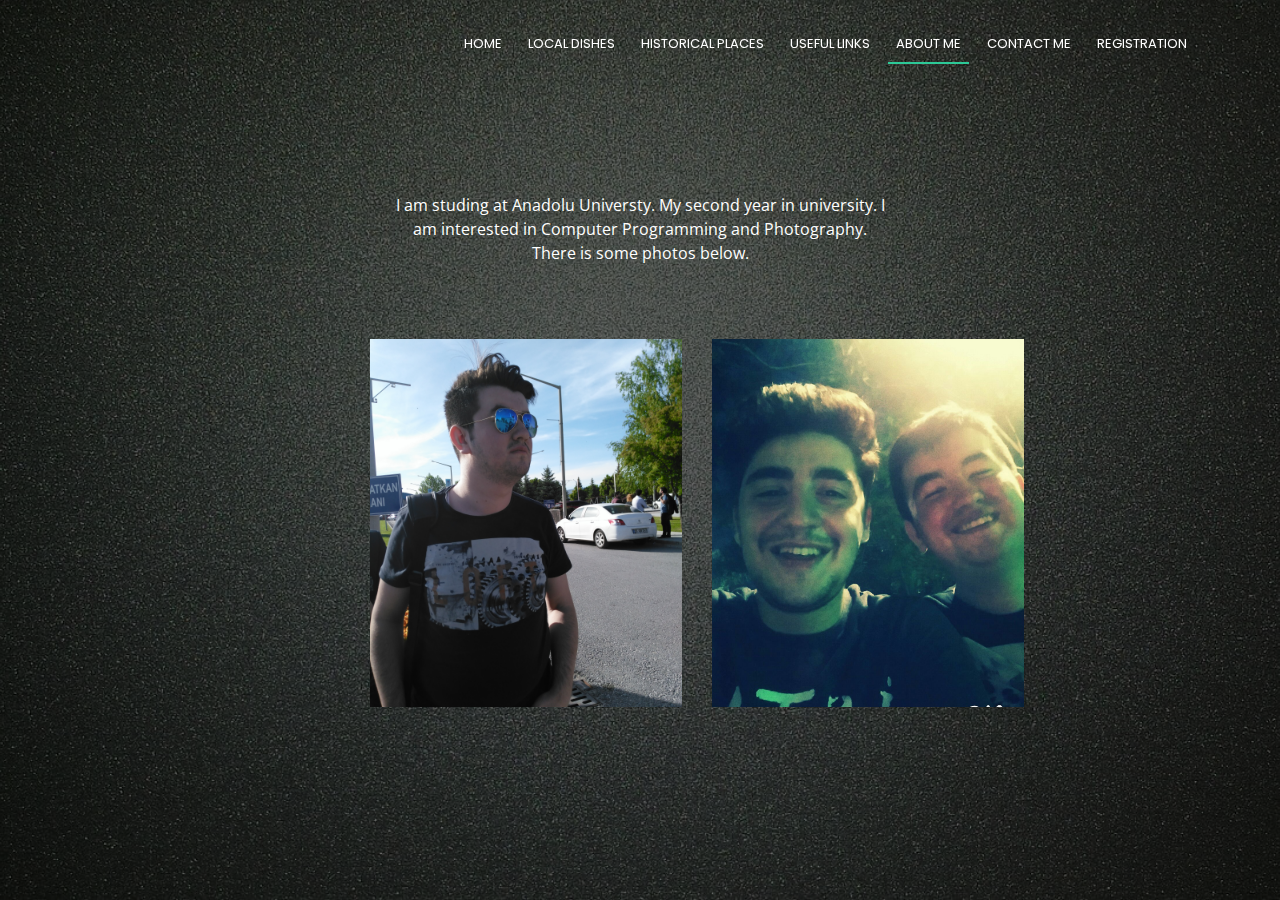
<file: aboutme.htm>
<!DOCTYPE html>
<head>
  <meta charset="utf-8">
  <title>Ankara</title>
  <meta content="width=device-width, initial-scale=1.0" name="viewport">
  <link href="https://fonts.googleapis.com/css?family=Open+Sans:300,300i,400,400i,700,700i|Poppins:300,400,500,700" rel="stylesheet">
  <link href="lib/bootstrap/css/bootstrap.min.css" rel="stylesheet">
  <link href="lib/font-awesome/css/font-awesome.min.css" rel="stylesheet">
  <link href="lib/animate/animate.min.css" rel="stylesheet">
  <link href="css/style.css" rel="stylesheet">
  <link rel="stylesheet" href="css/Navigation-Clean.css">
  <link rel="stylesheet" href="css/Navigation-with-Button.css">
  <link rel="stylesheet" href="css/Projects-Clean.css">
 </head>

<body>
  <header id="header">
    <div class="container">

      <nav id="nav-menu-container">
        <ul class="nav-menu">
          <li><a href="home.htm">Home</a></li>
          <li><a href="localdishes.htm">Local Dishes</a></li>
          <li><a href="historicalplaces.htm">Historical Places</a></li>
          <li><a href="usefullinks.htm">Useful Links</a></li>
          <li class="menu-active"><a href="aboutme.htm">About Me</a></li>
          <li><a href="contactme.htm">Contact Me</a></li>
          <li><a href="Registration.htm">Registration</a></li>
        </ul>
      </nav>
    </div>
  </header>

  <section id="home2">
    <div class="projects2-clean">
        <div class="home2-container">
            <div class="intro"></div>
        </div>
    </div>
    <div class="team-grid">
        <div class="home2-container">
            <div class="intro">
                <h2 class="text-center"></h2>
                <p class="text-center" style="color:rgb(255,255,255);">I am studing at Anadolu Universty. My second year in university. I am interested in Computer Programming and Photography. There is some photos below.<br><br></p>
            </div>
            <div class="row people">
                <div class="col-md-4 col-lg-1 offset-lg-1 item">
                    <div class="box" style="background-image:url(&quot;img/img1.jpg&quot;);width:312px;height:368px;"></div>
                </div>
                <div class="col-md-4 col-lg-3 offset-lg-5 item">
                    <div class="box" style="background-image:url(&quot;img/img2.jpg&quot;);width:312px;height:368px;"></div>
                </div>
            </div>
        </div>
    </div>

  </section>
</file>
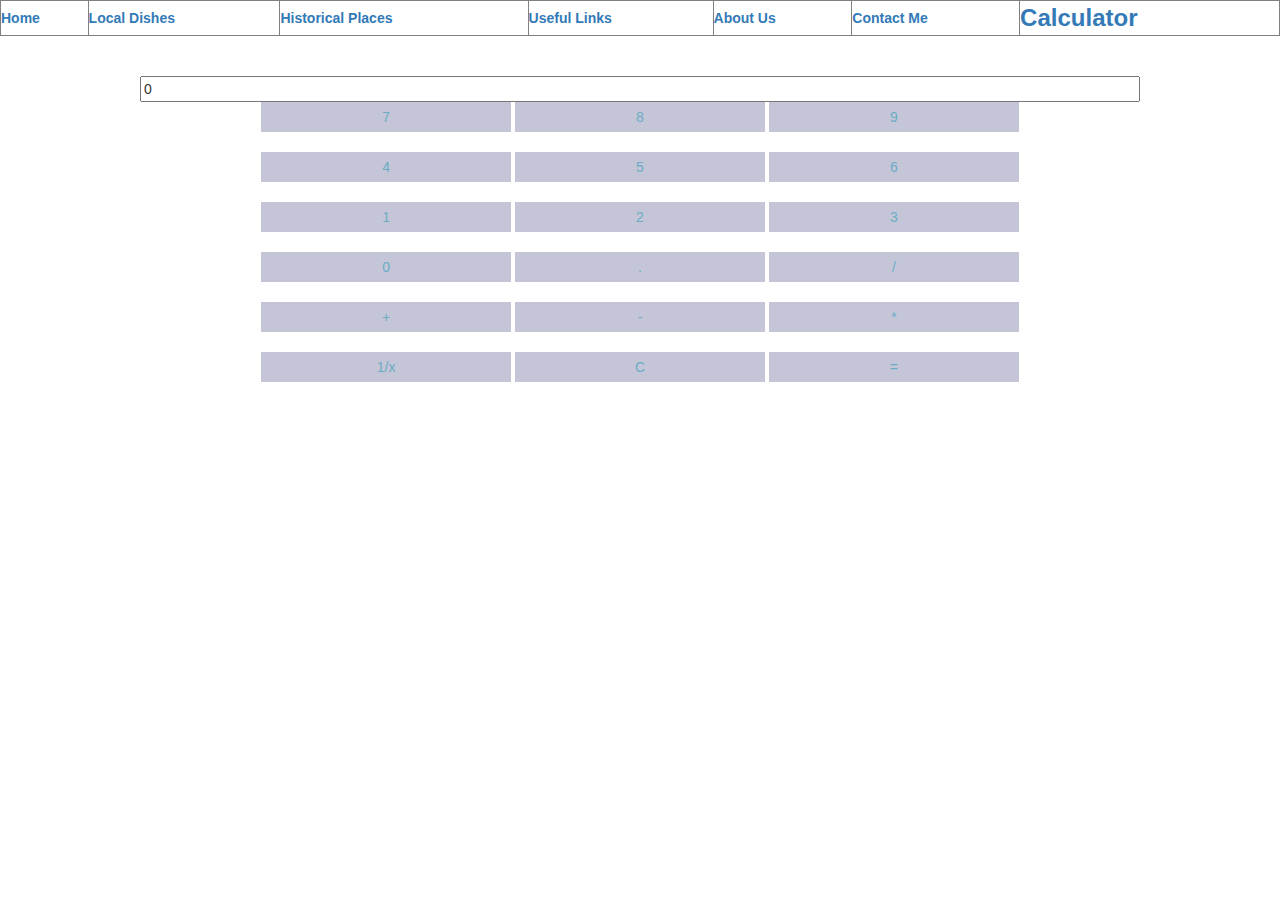
<file: calculator.htm>
<!DOCTYPE html>
<html>
<head>
    <meta http-equiv="Content-Type" content="text/html; charset=utf-8" />
    <title>Calculator</title>

    	<link rel="stylesheet" href="https://maxcdn.bootstrapcdn.com/bootstrap/3.3.7/css/bootstrap.min.css" />
        <script src="https://ajax.googleapis.com/ajax/libs/jquery/3.3.1/jquery.min.js"></script>
        <script src="https://maxcdn.bootstrapcdn.com/bootstrap/3.3.7/js/bootstrap.min.js"></script>
        <link rel="stylesheet" href="mystyle.css">

</head>
<body>

<table align="center" border="1" width=100%>
<tr>
        <th>
            <a href="home.htm">Home 
            </a>
        </th>
        <th>
            <a href="localdishes.htm">Local Dishes</font>
            </a>
        </th>
        <th>
            <a href="historicalplaces.htm">Historical Places
            </a>
        </th>
        <th>
            <a href=" usefullinks.htm">Useful Links
            </a>
        </th>
        <th>
            <a href="aboutme.htm ">About Us
            </a>
        </th>
        <th>
            <a href="contactme.htm">Contact Me
            </a>
        </th>
        <th>
            <a href="calculator.html"><font size="5">Calculator
            </a>
        </th>
</tr>
</table>  

<br>

<br>

<center>
            <div class="calculator col-lg-12">
                <input type="text" value="0" id="text" class="kutucuk" readonly>
                
                <div>
                    <input type="button" value="7" class="button" onclick="printNum(7)">
                    <input type="button" value="8" class="button" onclick="printNum(8)">
                    <input type="button" value="9" class="button" onclick="printNum(9)">
                </div>
                
                <br>
                
                <div>
                    <input type="button" value="4" class="button" onclick="printNum(4)">
                    <input type="button" value="5" class="button" onclick="printNum(5)">
                    <input type="button" value="6" class="button" onclick="printNum(6)">
                </div>
                
                <br>
                
                <div>
                    <input type="button" value="1" class="button" onclick="printNum(1)">
                    <input type="button" value="2" class="button" onclick="printNum(2)">
                    <input type="button" value="3" class="button" onclick="printNum(3)">
                </div>
                
                <br>
                
                <div>
                    <input type="button" value="0" class="button" onclick="printNum(0)">
                    <input type="button" value="." class="button" onclick="appendDot()">
                    <input type="button" value="/" class="button" onclick="divide()">
                </div>
                
                <br>
                
                <div>
                    <input type="button" value="+" class="button" onclick="add()">
                    <input type="button" value="-" class="button" onclick="subtract()">
                    <input type="button" value="*" class="button" onclick="multiply()">
                </div>
                
                <br>
                
                <div>
                    <input type="button" value="1/x" class="button" onclick="oneover()">
                    <input type="button" value="C"   class="button" onclick="reset()">
                    <input type="button" value="="   class="button" onclick="equals()">
                </div>
            </div>
        </center>
        
        <script>
            var inputField = document.getElementById('text');
            
            function printNum(number) {
                inputField.value = inputField.value == "0" ? String(number) : inputField.value + String(number);
            }
            
            function appendDot() {
                if(inputField.value.substring(inputField.value.length - 2, inputField.value.length - 1) == "+" ||
                   inputField.value.substring(inputField.value.length - 2, inputField.value.length - 1) == "-" ||
                   inputField.value.substring(inputField.value.length - 2, inputField.value.length - 1) == "*" ||
                   inputField.value.substring(inputField.value.length - 2, inputField.value.length - 1) == "/") return;
                
                if(inputField.value.substring(inputField.value.length - 1, inputField.value) == ".") return;
                
                if((!inputField.value.includes("+") && !inputField.value.includes("*") &&
                    !inputField.value.includes("/") && !inputField.value.includes("-")) &&
                     inputField.value.includes(".") && inputField.value.split(".").length - 1 >= 2) return;
                
                inputField.value += ".";
            }
            
            function reset() {
                inputField.value = "0";
            }
            
            function add() {
                if(inputField.value.includes("+") || inputField.value.includes("-") || inputField.value.includes("*") || inputField.value.includes("/")) {
                    return;
                }
                
                inputField.value += " + ";
            }
            
            function subtract() {
                if(inputField.value.includes("+") || inputField.value.includes("-") || inputField.value.includes("*") || inputField.value.includes("/")) {
                    return;
                }
                
                inputField.value += " - ";
            }
            
            function multiply() {
                if(inputField.value.includes("+") || inputField.value.includes("-") || inputField.value.includes("*") || inputField.value.includes("/")) {
                    return;
                }
                
                inputField.value += " * ";
            }
            
            function divide() {
                if(inputField.value.includes("+") || inputField.value.includes("-") || inputField.value.includes("*") || inputField.value.includes("/")) {
                    return;
                }
                
                inputField.value += " / ";
            }
            
            function oneover() {
                if(inputField.value.includes("+") || inputField.value.includes("-") || inputField.value.includes("*") || inputField.value.includes("/")) {
                    return;
                }
                
                inputField.value = parseFloat(1 / inputField.value);
            }
            
            function equals() {
                if(inputField.value.includes("+")) {
                    inputField.value = String(parseFloat(inputField.value.split('+')[0].substr(0, inputField.value.split('+')[0].length)) + parseFloat(inputField.value.split('+')[1].substr(0, inputField.value.split('+')[1].length)));
                } else if(inputField.value.includes("-")) {
                    inputField.value = String(parseFloat(inputField.value.split('-')[0].substr(0, inputField.value.split('-')[0].length)) - parseFloat(inputField.value.split('-')[1].substr(0, inputField.value.split('-')[1].length)));
                } else if(inputField.value.includes("*")) {
                    inputField.value = String(parseFloat(inputField.value.split('*')[0].substr(0, inputField.value.split('*')[0].length)) * parseFloat(inputField.value.split('*')[1].substr(0, inputField.value.split('*')[1].length)));
                } else if(inputField.value.includes("/")) {
                    inputField.value = String(parseFloat(inputField.value.split('/')[0].substr(0, inputField.value.split('/')[0].length)) / parseFloat(inputField.value.split('/')[1].substr(0, inputField.value.split('/')[1].length)));
                }
            }
        </script>
        
    </body>
    
</html>
</file>
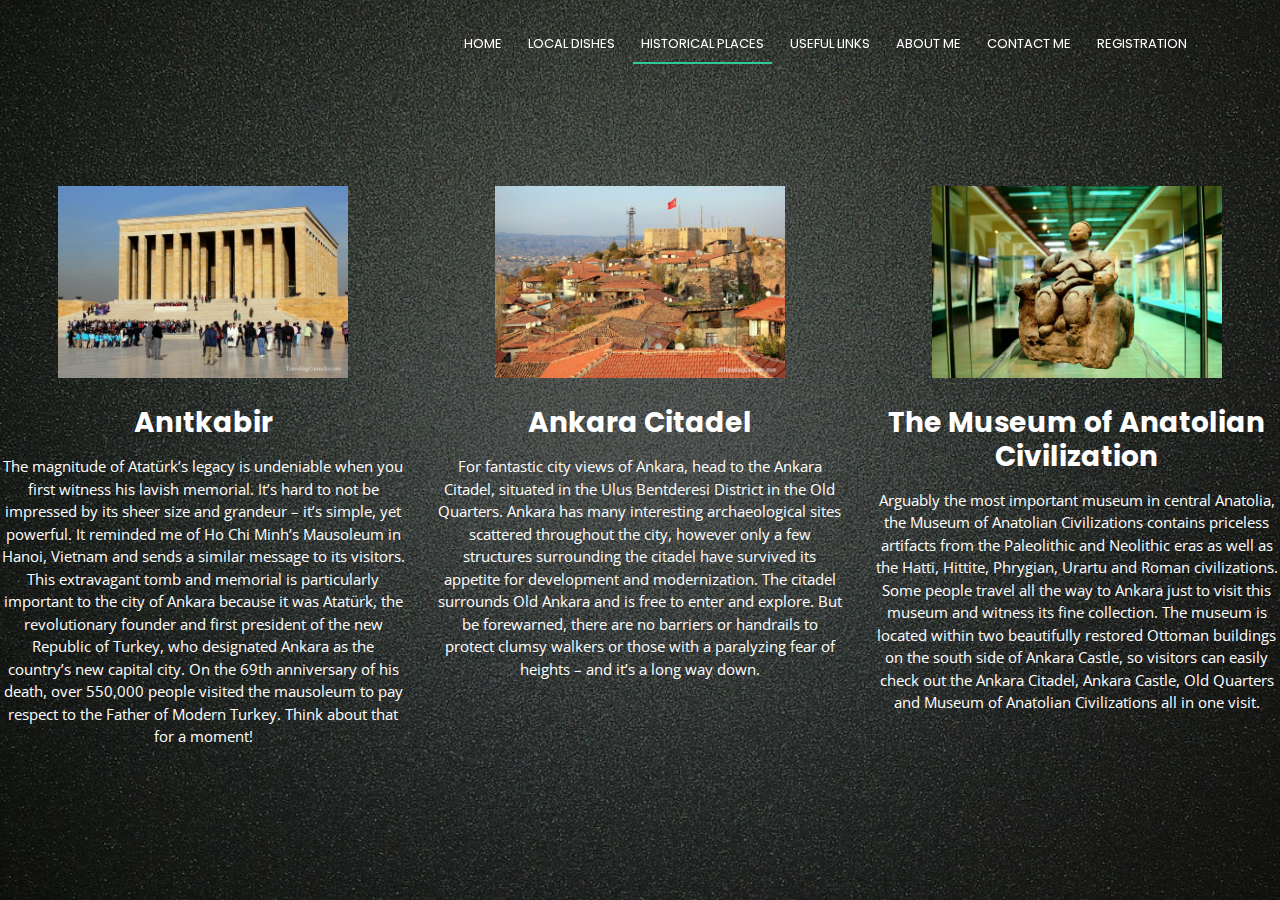
<file: historicalplaces.htm>
<!DOCTYPE html>
<head>
  <meta charset="utf-8">
  <title>Ankara</title>
  <meta content="width=device-width, initial-scale=1.0" name="viewport">
  <link href="https://fonts.googleapis.com/css?family=Open+Sans:300,300i,400,400i,700,700i|Poppins:300,400,500,700" rel="stylesheet">
  <link href="lib/bootstrap/css/bootstrap.min.css" rel="stylesheet">
  <link href="lib/font-awesome/css/font-awesome.min.css" rel="stylesheet">
  <link href="lib/animate/animate.min.css" rel="stylesheet">
  <link href="css/style.css" rel="stylesheet">
  <link rel="stylesheet" href="css/Navigation-Clean.css">
  <link rel="stylesheet" href="css/Navigation-with-Button.css">
  <link rel="stylesheet" href="css/Projects-Clean.css">
 </head>

<body>
  <header id="header">
    <div class="container">

      <nav id="nav-menu-container">
        <ul class="nav-menu">
          <li><a href="home.htm">Home</a></li>
          <li><a href="localdishes.htm">Local Dishes</a></li>
          <li class="menu-active"><a href="historicalplaces.htm">Historical Places</a></li>
          <li><a href="usefullinks.htm">Useful Links</a></li>
          <li><a href="aboutme.htm">About Me</a></li>
          <li><a href="contactme.htm">Contact Me</a></li>
          <li><a href="Registration.htm">Registration</a></li>
        </ul>
      </nav>
    </div>
  </header>

  <section id="home2">
    <div class="projects-clean">
        <div class="home2-container">
          <br>

            <div class="row projects">
                <div class="col-sm-6 col-lg-4 item"><img class="img-fluid" src="img/anitkabir2.jpg" style="width:290px;height:192px;">
                    <h3 class="name" style="color:#ffffff;">Anıtkabir</h3>
                    <p class="description" style="color:rgb(255,255,255);">The magnitude of Atatürk’s legacy is undeniable when you first witness his lavish memorial. It’s hard to not be impressed by its sheer size and grandeur – it’s simple, yet powerful. It reminded me of Ho Chi Minh’s Mausoleum in Hanoi, Vietnam and sends a similar message to its visitors. This extravagant tomb and memorial is particularly important to the city of Ankara because it was Atatürk, the revolutionary founder and first president of the new Republic of Turkey, who designated Ankara as the country’s new capital city. On the 69th anniversary of his death, over 550,000 people visited the mausoleum to pay respect to the Father of Modern Turkey. Think about that for a moment!</p>
                </div>
                <div class="col-sm-6 col-lg-4 item"><img class="img-fluid" src="img/ankarakalesi.jpg" style="width:290px;height:192px;">
                    <h3 class="name" style="color:rgb(255,255,255);">Ankara Citadel</h3>
                    <p class="description" style="color:rgb(255,255,255);">For fantastic city views of Ankara, head to the Ankara Citadel, situated in the Ulus Bentderesi District in the Old Quarters. Ankara has many interesting archaeological sites scattered throughout the city, however only a few structures surrounding the citadel have survived its appetite for development and modernization. The citadel surrounds Old Ankara and is free to enter and explore. But be forewarned, there are no barriers or handrails to protect clumsy walkers or those with a paralyzing fear of heights – and it’s a long way down.</p>
                </div>
                <div class="col-sm-6 col-lg-4 item"><img class="img-fluid" src="img/anatolianmuseum.jpg" style="width:290px;height:192px;">
                    <h3 class="name" style="color:rgb(255,255,255);">The Museum of Anatolian Civilization</h3>
                    <p class="description" style="color:rgb(255,255,255);">Arguably the most important museum in central Anatolia, the Museum of Anatolian Civilizations contains priceless artifacts from the Paleolithic and Neolithic eras as well as the Hatti, Hittite, Phrygian, Urartu and Roman civilizations. Some people travel all the way to Ankara just to visit this museum and witness its fine collection. The museum is located within two beautifully restored Ottoman buildings on the south side of Ankara Castle, so visitors can easily check out the Ankara Citadel, Ankara Castle, Old Quarters and Museum of Anatolian Civilizations all in one visit.</p>
                </div>
            </div>
        </div>
    </div>
  </section>
</file>
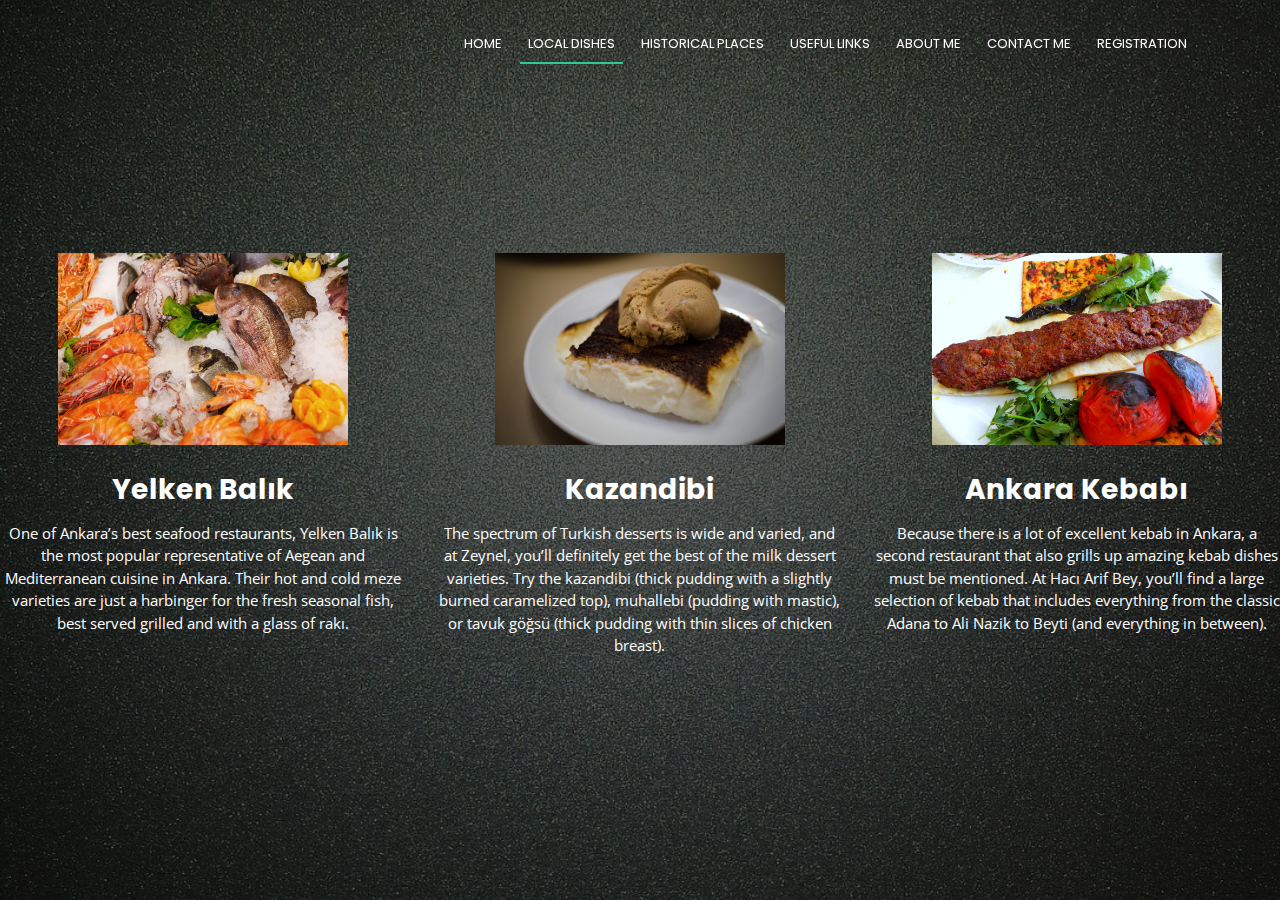
<file: localdishes.htm>
<!DOCTYPE html>
<head>
  <meta charset="utf-8">
  <title>Ankara</title>
  <meta content="width=device-width, initial-scale=1.0" name="viewport">
  <link href="https://fonts.googleapis.com/css?family=Open+Sans:300,300i,400,400i,700,700i|Poppins:300,400,500,700" rel="stylesheet">
  <link href="lib/bootstrap/css/bootstrap.min.css" rel="stylesheet">
  <link href="lib/font-awesome/css/font-awesome.min.css" rel="stylesheet">
  <link href="lib/animate/animate.min.css" rel="stylesheet">
  <link href="css/style.css" rel="stylesheet">
  <link rel="stylesheet" href="css/Navigation-Clean.css">
  <link rel="stylesheet" href="css/Navigation-with-Button.css">
  <link rel="stylesheet" href="css/Projects-Clean.css">
 </head>

<body>
  <header id="header">
    <div class="container">

      <nav id="nav-menu-container">
        <ul class="nav-menu">
          <li><a href="home.htm">Home</a></li>
          <li class="menu-active"><a href="localdishes.htm">Local Dishes</a></li>
          <li><a href="historicalplaces.htm">Historical Places</a></li>
          <li><a href="usefullinks.htm">Useful Links</a></li>
          <li><a href="aboutme.htm">About Me</a></li>
          <li><a href="contactme.htm">Contact Me</a></li>
          <li><a href="registration.htm">Registration</a></li>
        </ul>
      </nav>
    </div>
  </header>

<section id="home2">
      <div class="projects-clean">
        <div class="home2-container">
            <div class="row projects">
                <div class="col-sm-6 col-lg-4 item"><img class="img-fluid" src="img/balik.jpg" style="width:290px;height:192px;">
                    <h3 class="name" style="color:#ffffff;">Yelken Balık</h3>
                    <p class="description" style="color:rgb(255,255,255);">One of Ankara’s best seafood restaurants, Yelken Balık is the most popular representative of Aegean and Mediterranean cuisine in Ankara. Their hot and cold meze varieties are just a harbinger for the fresh seasonal fish, best served grilled and with a glass of rakı.</p>
                </div>
                <div class="col-sm-6 col-lg-4 item"><img class="img-fluid" src="img/kazandibi.jpg" style="width:290px;height:192px;">
                    <h3 class="name" style="color:rgb(255,255,255);">Kazandibi</h3>
                    <p class="description" style="color:rgb(255,255,255);">The spectrum of Turkish desserts is wide and varied, and at Zeynel, you’ll definitely get the best of the milk dessert varieties. Try the kazandibi (thick pudding with a slightly burned caramelized top), muhallebi (pudding with mastic), or tavuk göğsü (thick pudding with thin slices of chicken breast).</p>
                </div>
                <div class="col-sm-6 col-lg-4 item"><img class="img-fluid" src="img/kebab.jpg" style="width:290px;height:192px;">
                    <h3 class="name" style="color:rgb(255,255,255);">Ankara Kebabı</h3>
                    <p class="description" style="color:rgb(255,255,255);">Because there is a lot of excellent kebab in Ankara, a second restaurant that also grills up amazing kebab dishes must be mentioned. At Hacı Arif Bey, you’ll find a large selection of kebab that includes everything from the classic Adana to Ali Nazik to Beyti (and everything in between).</p>
                </div>
            </div>
        </div>
    </div>
 </section>

  <a href="#" class="back-to-top"><i class="fa fa-chevron-up"></i></a>
  <script src="lib/jquery/jquery.min.js"></script>
  <script src="lib/jquery/jquery-migrate.min.js"></script>
  <script src="lib/bootstrap/js/bootstrap.bundle.min.js"></script>
  <script src="lib/easing/easing.min.js"></script>
  <script src="lib/wow/wow.min.js"></script>
  <script src="lib/waypoints/waypoints.min.js"></script>
  <script src="lib/counterup/counterup.min.js"></script>
  <script src="lib/superfish/hoverIntent.js"></script>
  <script src="lib/superfish/superfish.min.js"></script>
  <script src="contactform/contactform.js"></script>
  <script src="js/main.js"></script>

</body>
</html>
</file>
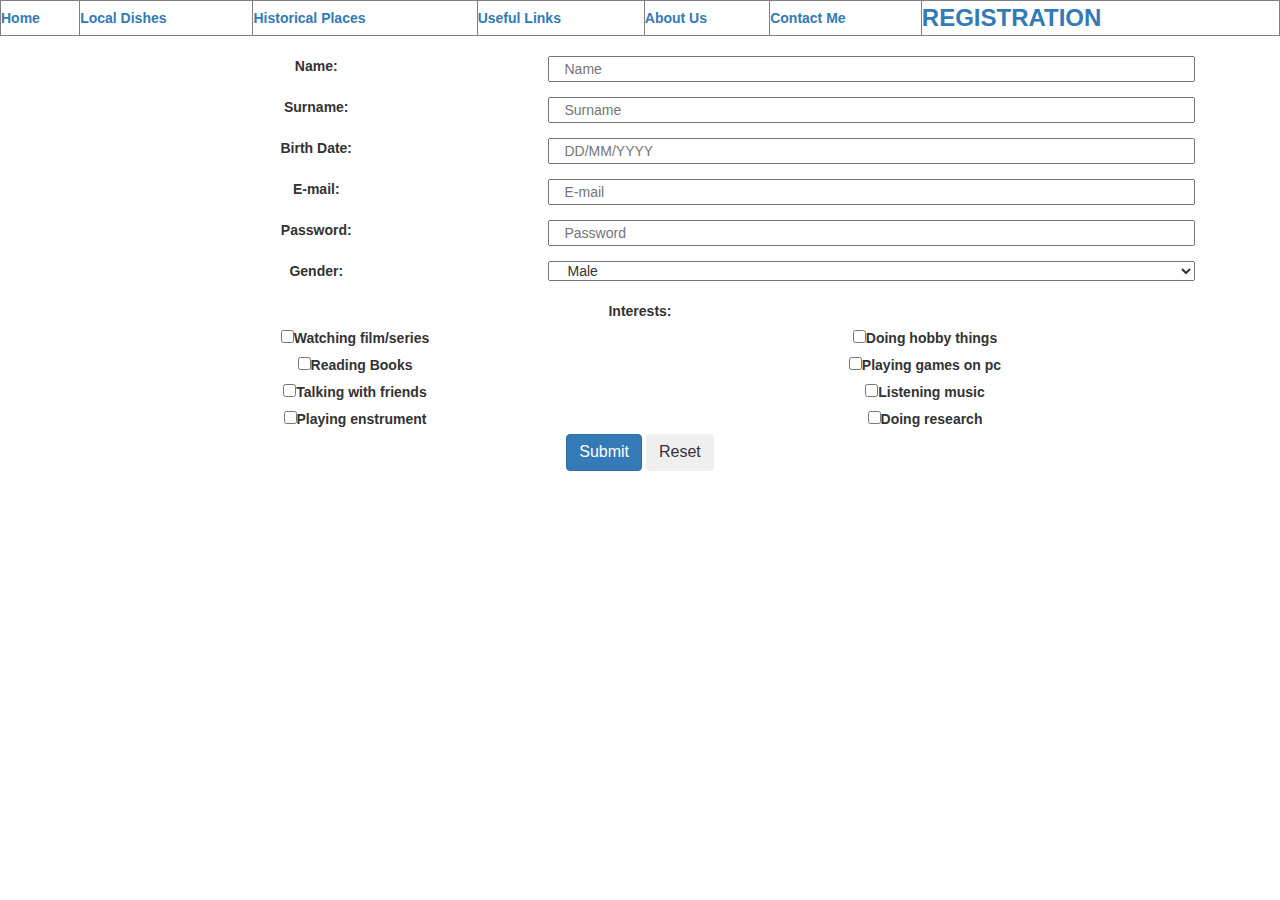
<file: registration.htm>
<!DOCTYPE html>
<html>
<head>
    <meta http-equiv="Content-Type" content="text/html; charset=utf-8" />
    <title>Touristic Information About Ankara</title>

    	<link rel="stylesheet" href="https://maxcdn.bootstrapcdn.com/bootstrap/3.3.7/css/bootstrap.min.css" />
        <script src="https://ajax.googleapis.com/ajax/libs/jquery/3.3.1/jquery.min.js"></script>
        <script src="https://maxcdn.bootstrapcdn.com/bootstrap/3.3.7/js/bootstrap.min.js"></script>
        

</head>
<body>

<table align="center" border="1" width=100%>
<tr>
        <th>
            <a href="home.htm">Home 
            </a>
        </th>
        <th>
            <a href="localdishes.htm">Local Dishes</font>
            </a>
        </th>
        <th>
            <a href="historicalplaces.htm">Historical Places
            </a>
        </th>
        <th>
            <a href=" usefullinks.htm">Useful Links
            </a>
        </th>
        <th>
            <a href="aboutme.htm ">About Us
            </a>
        </th>
        <th>
            <a href="contactme.htm">Contact Me
            </a>
        </th>
        <th>
            <a href="registration.html"><font size="5">REGISTRATION
            </a>
        </th>
</tr>
</table>    

<br>

 <div>
            <center>
                <form name="registration" action="calculator.html" class="form-vertical container" onsubmit="return validateForm()">
                    <div class="form-group col-md-12">
                        <label for="firstname" class="container col-md-5">Name:</label>
                        <input id="fname" type="text" name="firstname" class="container col-md-7" placeholder="Name">
                    </div>
                    <div class="form-group col-md-12">
                        <label for="surname" class="container col-md-5">Surname:</label>
                        <input id="sname" type="text" name="lastname" class="container col-md-7" placeholder="Surname">
                    </div>
                    <div class="form-group col-md-12">
                        <label for="birthdate" class="container col-md-5">Birth Date:</label>
                        <input type="text" name="birthdate" id="birthDate" class="container col-md-7" placeholder="DD/MM/YYYY">
                    </div>
                    <div class="form-group col-md-12">
                        <label for="email" class="container col-md-5">E-mail:</label>
                        <input type="text" name="email" id="email" class="container col-md-7" placeholder="E-mail">
                    </div>
                    <div class="form-group col-md-12">
                        <label for="pwd" class="container col-md-5">Password:</label>
                        <input type="password" name="password" id="password" class="container col-md-7" placeholder="Password">
                    </div>
                    <div class="form-group col-md-12">
                        <label for="gender" class="container col-md-5">Gender:</label>
                            <select class="col-md-7">
                                <option value="m">Male</option>
                                <option value="f">Female</option>
                                <option value="o">Other</option>
                            </select>
                    </div>
                    <div class="form-group">
                        <label for="interests" class="col-lg-12">Interests:</label>
                        <label class="col-lg-6"><input type="checkbox">Watching film/series</label>
                        <label class="col-lg-6"><input type="checkbox">Doing hobby things</label>
                        <label class="col-lg-6"><input type="checkbox">Reading Books</label>
                        <label class="col-lg-6"><input type="checkbox">Playing games on pc</label>
                        <label class="col-lg-6"><input type="checkbox">Talking with friends</label>
                        <label class="col-lg-6"><input type="checkbox">Listening music</label>
                        <label class="col-lg-6"><input type="checkbox">Playing enstrument</label>
                        <label class="col-lg-6"><input type="checkbox">Doing research</label>
                    </div>
                   	
                        <input type="submit" style="font-size:16px" value="Submit" class="btn btn-primary">
                        <input type="reset" style="font-size:16px" value="Reset" class="btn btn-secondary">
                    </div>
                </form>
            </center>
        </div>
		
		<script>
            function validateForm() {
                var textRegex = /^[A-Za-z]+$/;
                
                var name      = document.getElementById('fname').value;
                var surname   = document.getElementById('sname').value;
                var birthDate = document.getElementById('birthDate').value;
                var email     = document.getElementById('email').value;
                var password  = document.getElementById('password').value;
				
                if(name.trim() == "")
                    alert("Please do not leave name field empty.");
                else if(surname.trim() == "")
                    alert("Please do not leave surname field empty.");
                else if(birthDate.trim() == "")
                    alert("Please do not leave birth date field empty.");
                else if(email.trim() == "")
                    alert("Please do not leave email field empty.");
                else if(password.trim() == "")
                    alert("Please do not leave password field empty.");
                else if(!name.match(textRegex))
                    alert("Please enter only letters to the name field.");
                else if(!surname.match(textRegex))
                    alert("Please enter only letters to the surname field.");
                else if(!validPassword(password))
                    alert("Password is invalid. Your password has to contain 6 to 15 characters including at least one uppercase letter, numeric digit and special character.");
                else if(!validEmail(email))
                    alert("Please enter a valid email address.");
                else if(!validDate(birthDate))
                    alert("Invalid date.");
                else return true;
				
                return false;
            }
            
            function validEmail(email) {
                 if (!(/^\w+([\.-]?\w+)*@\w+([\.-]?\w+)*(\.\w{2,3})+$/.test(email)))
                     return false;
                return true;
            }
            
            function validPassword(password) {
                if (/^(?=.*[a-z])(?=.*[A-Z])(?=.*\d)(?=.*[$@$!%*?&.])[A-Za-z\d$@$!%*?&.]/.test(password))
                    return true;
                return false;
            }
			
			function leapYear(year) {
			  return ((year % 4 == 0) && (year % 100 != 0)) || (year % 400 == 0);
			}
			
			function validDate(date) {
				// DD/MM/YYYY
				var year = date.substring(6, 10);
				var month = date.substring(3, 5);
				var intMonth = parseInt(month);
				var day = date.substring(0, 2);
				
				var dateRegex = /^\d{2}([./-])\d{2}\1\d{4}$/;
				
				if((year < 1900 && year > 2018) || day > 31)
					return false;
				else if(!date.match(dateRegex))
					return false;
				else if(intMonth < 1 || intMonth > 12)
					return false;
				else if(!leapYear(parseInt(year)) && parseInt(month) == 2 && parseInt(day) > 28)
					return false;
				else if(!(intMonth == 1 || intMonth == 3 || intMonth == 5 || intMonth == 7 || intMonth == 8 || intMonth == 10 || intMonth == 12) &&
					     day > 30)
					return false;
				
				return true;
			}
        </script>
		
    </body>
    
</html>
</file>
<file: css/Navigation-Clean.css>
.navigation-clean {
  background:#fff;
  padding-top:.75rem;
  padding-bottom:.75rem;
  color:#333;
  border-radius:0;
  box-shadow:none;
  border:none;
  margin-bottom:0;
}

@media (min-width:768px) {
  .navigation-clean {
    padding-top:1rem;
    padding-bottom:1rem;
  }
}

.navigation-clean .navbar-brand {
  font-weight:bold;
  color:inherit;
}

.navigation-clean .navbar-brand:hover {
  color:#222;
}

.navigation-clean .navbar-toggler {
  border-color:#ddd;
}

.navigation-clean .navbar-toggler:hover, .navigation-clean .navbar-toggler:focus {
  background:none;
}

.navigation-clean .navbar-toggler {
  color:#888;
}

.navigation-clean .navbar-collapse, .navigation-clean .form-inline {
  border-top-color:#ddd;
}

.navigation-clean.navbar-light .navbar-nav .nav-link.active, .navigation-clean.navbar-light .navbar-nav .nav-link.active:focus, .navigation-clean.navbar-light .navbar-nav .nav-link.active:hover {
  color:#8f8f8f;
  box-shadow:none;
  background:none;
  pointer-events:none;
}

.navigation-clean.navbar .navbar-nav .nav-link {
  padding-left:18px;
  padding-right:18px;
}

.navigation-clean.navbar-light .navbar-nav .nav-link {
  color:#465765;
}

.navigation-clean.navbar-light .navbar-nav .nav-link:focus, .navigation-clean.navbar-light .navbar-nav .nav-link:hover {
  color:#37434d !important;
  background-color:transparent;
}

.navigation-clean .navbar-nav > li > .dropdown-menu {
  margin-top:-5px;
  box-shadow:none;
  background-color:#fff;
  border-radius:2px;
}

.navigation-clean .dropdown-menu .dropdown-item:focus, .navigation-clean .dropdown-menu .dropdown-item {
  line-height:2;
  color:#37434d;
}

.navigation-clean .dropdown-menu .dropdown-item:focus, .navigation-clean .dropdown-menu .dropdown-item:hover {
  background:#eee;
  color:inherit;
}
</file>
<file: css/Navigation-with-Button.css>
.navigation-clean-button {
  background:#fff;
  padding-top:.75rem;
  padding-bottom:.75rem;
  color:#333;
  border-radius:0;
  box-shadow:none;
  border:none;
  margin-bottom:0;
}

@media (min-width:768px) {
  .navigation-clean-button {
    padding-top:1rem;
    padding-bottom:1rem;
  }
}

.navigation-clean-button .navbar-brand {
  font-weight:bold;
  color:inherit;
}

.navigation-clean-button .navbar-brand:hover {
  color:#222;
}

.navigation-clean-button .navbar-toggler {
  border-color:#ddd;
}

.navigation-clean-button .navbar-toggler:hover, .navigation-clean-button .navbar-toggler:focus {
  background:none;
}

.navigation-clean-button .navbar-toggler {
  color:#888;
}

.navigation-clean-button .navbar-collapse, .navigation-clean-button .form-inline {
  border-top-color:#ddd;
}

.navigation-clean-button .navbar-nav a.active, .navigation-clean-button .navbar-nav > .show > a {
  background:none;
  box-shadow:none;
}

.navigation-clean-button.navbar-light .navbar-nav a.active, .navigation-clean-button.navbar-light .navbar-nav a.active:focus, .navigation-clean-button.navbar-light .navbar-nav a.active:hover {
  color:#8f8f8f;
  box-shadow:none;
  background:none;
  pointer-events:none;
}

.navigation-clean-button.navbar .navbar-nav .nav-link {
  padding-left:18px;
  padding-right:18px;
}

.navigation-clean-button.navbar-light .navbar-nav .nav-link {
  color:#465765;
}

.navigation-clean-button.navbar-light .navbar-nav .nav-link:focus, .navigation-clean-button.navbar-light .navbar-nav .nav-link:hover {
  color:#37434d !important;
  background-color:transparent;
}

.navigation-clean-button .navbar-nav > li > .dropdown-menu {
  margin-top:-5px;
  box-shadow:0 4px 8px rgba(0,0,0,.1);
  background-color:#fff;
  border-radius:2px;
}

.navigation-clean-button .dropdown-menu .dropdown-item:focus, .navigation-clean-button .dropdown-menu .dropdown-item {
  line-height:2;
  font-size:14px;
  color:#37434d;
}

.navigation-clean-button .dropdown-menu .dropdown-item:focus, .navigation-clean-button .dropdown-menu .dropdown-item:hover {
  background:#eee;
  color:inherit;
}

.navigation-clean-button .actions .login {
  margin-right:1rem;
  text-decoration:none;
  color:#465765;
}

.navigation-clean-button .navbar-text .action-button, .navigation-clean-button .navbar-text .action-button:active, .navigation-clean-button .navbar-text .action-button:hover {
  background:#56c6c6;
  border-radius:20px;
  font-size:inherit;
  color:#fff;
  box-shadow:none;
  border:none;
  text-shadow:none;
  padding:.5rem 1rem;
  transition:background-color 0.25s;
  font-size:inherit;
}

.navigation-clean-button .navbar-text .action-button:hover {
  background:#66d7d7;
}
</file>
<file: css/Projects-Clean.css>
.projects-clean {
  color:#313437;
  background-color:#fff;
}

.projects-clean p {
  color:#7d8285;
}

.projects-clean h2 {
  font-weight:bold;
  margin-bottom:40px;
  padding-top:40px;
  color:#ffffff;
}

@media (max-width:767px) {
  .projects-clean h2 {
    margin-bottom:25px;
    padding-top:25px;
    font-size:24px;
  }
}

.projects-clean .intro {
  font-size:16px;
  max-width:500px;
  margin:0 auto;
}

.projects-clean .intro p {
  margin-bottom:0;
}

.projects-clean .projects {
  padding-bottom:40px;
}

.projects-clean .item {
  text-align:center;
  padding-top:50px;
  min-height:425px;
}

.projects-clean .item .name {
  font-weight:bold;
  margin-top:28px;
  margin-bottom:8px;
  color:inherit;
}

.projects-clean .item .description {
  font-size:15px;
  margin-top:15px;
  margin-bottom:0;
}
</file>
<file: mystyle.css>
.button {
  border: 0;
  background: rgba(42,50,113, .28);
  color: #6cacc5;
  cursor: pointer;
  font: inherit;
  width: 20%;
  padding: 5px;
  }

  .kutucuk {
    width: 80%;
  }
</file>
<file: css/style.css>
/*
  Theme Name: Regna
  Theme URL: https://bootstrapmade.com/regna-bootstrap-onepage-template/
  Author: BootstrapMade.com
  License: https://bootstrapmade.com/license/
*/
/*--------------------------------------------------------------
# General
--------------------------------------------------------------*/
body {
  background: #fff;
  color: #666666;
  font-family: "Open Sans", sans-serif;
}

a {
  color: #2dc997;
}

a:hover, a:active, a:focus {
  color: #2dca98;
  outline: none;
  text-decoration: none;
}

p {
  padding: 0;
  margin: 0 0 30px 0;
}

h1, h2, h3, h4, h5, h6 {
  color:#fff;
  font-family: "Poppins", sans-serif;
  font-weight: 400;
  margin: 0 0 20px 0;
  padding: 0;
}

/* Prelaoder */
#preloader {
  position: fixed;
  left: 0;
  top: 0;
  z-index: 999;
  width: 100%;
  height: 100%;
  overflow: visible;
  background: #fff url("../img/preloader.svg") no-repeat center center;
}

/* Back to top button */
.back-to-top {
  position: fixed;
  display: none;
  background: rgba(0, 0, 0, 0.2);
  color: #fff;
  padding: 6px 12px 9px 12px;
  font-size: 16px;
  border-radius: 2px;
  right: 15px;
  bottom: 15px;
  transition: background 0.5s;
}

@media (max-width: 768px) {
  .back-to-top {
    bottom: 15px;
  }
}

.back-to-top:focus {
  background: rgba(0, 0, 0, 0.2);
  color: #fff;
  outline: none;
}

.back-to-top:hover {
  background: #2dc997;
  color: #fff;
}

/*--------------------------------------------------------------
# Header
--------------------------------------------------------------*/
#header {
  padding: 30px 0;
  height: 92px;
  position: fixed;
  left: 0;
  top: 0;
  right: 0;
  transition: all 0.5s;
  z-index: 997;
}

#header #logo {
  float: left;
}

#header #logo h1 {
  font-size: 36px;
  margin: 0;
  padding: 6px 0;
  line-height: 1;
  font-family: "Poppins", sans-serif;
  font-weight: 700;
  letter-spacing: 3px;
  text-transform: uppercase;
}

#header #logo h1 a, #header #logo h1 a:hover {
  color: #fff;
}

#header #logo img {
  padding: 0;
  margin: 0;
}

@media (max-width: 768px) {
  #header #logo h1 {
    font-size: 26px;
  }
  #header #logo img {
    max-height: 40px;
  }
}

#header.header-fixed {
  background: rgba(52, 59, 64, 0.9);
  padding: 20px 0;
  height: 72px;
  transition: all 0.5s;
}


/*--------------------------------------------------------------
# home Section
--------------------------------------------------------------*/
#home {
  width: 100%;
  height: 100vh;
  background: url(../img/ankara.jpg) top center;
  background-size: cover;
  position: relative;
}

@media (min-width: 1024px) {
  #home {
    background-attachment: fixed;
  }
}

#home:before {
  content: "";
  background: rgba(0, 0, 0, 0.6);
  position: absolute;
  bottom: 0;
  top: 0;
  left: 0;
  right: 0;
}

#home .home-container {
  position: absolute;
  bottom: 0;
  top: 0;
  left: 0;
  right: 0;
  display: flex;
  justify-content: center;
  align-items: center;
  flex-direction: column;
  text-align: center;

}

#home h1 {
  margin: 30px 0 10px 0;
  font-size: 48px;
  font-weight: 700;
  line-height: 56px;
  text-transform: uppercase;
  color: #fff;
}

@media (max-width: 768px) {
  #home h1 {
    font-size: 28px;
    line-height: 36px;
  }
}

#home h2 {
  color: #fff;
  margin-bottom: 50px;
  font-size: 24px;
}

@media (max-width: 768px) {
  #home h2 {
    font-size: 18px;
    line-height: 24px;
    margin-bottom: 30px;
  }
}

#home .btn-get-started {
  font-family: "Poppins", sans-serif;
  text-transform: uppercase;
  font-weight: 500;
  font-size: 16px;
  letter-spacing: 1px;
  display: inline-block;
  padding: 8px 28px;
  border-radius: 50px;
  transition: 0.5s;
  margin: 10px;
  border: 2px solid #fff;
  color: #fff;
}

#home .btn-get-started:hover {
  background: #2dc997;
  border: 2px solid #2dc997;
}

#home2 {
  width: 100%;
  height: 100vh;
  background: url(../img/localdishes.jpg) top ;
  background-size: cover;
  position: relative;
}
@media (min-width: 1024px) {
  #localdishes {
    background-attachment: absolute;
  }
}

#home2:before {
  content: "";
  background: rgba(0, 0, 0, 0.6);
  position: absolute;
  bottom: 0;
  top: 0;
  left: 0;
  right: 0;
}

#home2 .home2-container {
  position: absolute;
  bottom: 0;
  top: 0;
  left: 0;
  right: 0;
  display: flex;
  justify-content: center;
  align-items: center;
  flex-direction: column;
  text-align: center;
}


#home2 .btn-get-started {
  font-family: "Poppins", sans-serif;
  text-transform: uppercase;
  font-weight: 500;
  font-size: 16px;
  letter-spacing: 1px;
  display: inline-block;
  padding: 8px 28px;
  border-radius: 50px;
  transition: 0.5s;
  margin: 10px;
  border: 2px solid #fff;
  color: #fff;
}

#home2 .btn-get-started:hover {
  background: #2dc997;
  border: 2px solid #2dc997;
}

label {
  color: #fff;
}

/*--------------------------------------------------------------
# Navigation Menu
--------------------------------------------------------------*/
/* Nav Menu Essentials */
.nav-menu, .nav-menu * {
  margin: 0;
  padding: 0;
  list-style: none;
}

.nav-menu ul {
  position: absolute;
  display: none;
  top: 100%;
  left: 0;
  z-index: 99;
}

.nav-menu li {
  position: relative;
  white-space: nowrap;
}

.nav-menu > li {
  float: left;
}

.nav-menu li:hover > ul,
.nav-menu li.sfHover > ul {
  display: block;
}

.nav-menu ul ul {
  top: 0;
  left: 100%;
}

.nav-menu ul li {
  min-width: 180px;
}

/* Nav Menu Arrows */
.sf-arrows .sf-with-ul {
  padding-right: 30px;
}

.sf-arrows .sf-with-ul:after {
  content: "\f107";
  position: absolute;
  right: 15px;
  font-family: FontAwesome;
  font-style: normal;
  font-weight: normal;
}

.sf-arrows ul .sf-with-ul:after {
  content: "\f105";
}

/* Nav Meu Container */
#nav-menu-container {
  float: right;
  margin: 0;
}

@media (max-width: 768px) {
  #nav-menu-container {
    display: none;
  }
}

/* Nav Meu Styling */
.nav-menu a {
  padding: 0 8px 10px 8px;
  text-decoration: none;
  display: inline-block;
  color: #fff;
  font-family: "Poppins", sans-serif;
  font-weight: 400;
  text-transform: uppercase;
  font-size: 13px;
  outline: none;
}

.nav-menu > li {
  margin-left: 10px;
}

.nav-menu > li > a:before {
  content: "";
  position: absolute;
  width: 100%;
  height: 2px;
  bottom: 0;
  left: 0;
  background-color: #2dc997;
  visibility: hidden;
  -webkit-transform: scaleX(0);
  transform: scaleX(0);
  -webkit-transition: all 0.3s ease-in-out 0s;
  transition: all 0.3s ease-in-out 0s;
}

.nav-menu a:hover:before, .nav-menu li:hover > a:before, .nav-menu .menu-active > a:before {
  visibility: visible;
  -webkit-transform: scaleX(1);
  transform: scaleX(1);
}

.nav-menu ul {
  margin: 4px 0 0 0;
  border: 1px solid #e7e7e7;
}

.nav-menu ul li {
  background: #fff;
}

.nav-menu ul li:first-child {
  border-top: 0;
}

.nav-menu ul li a {
  padding: 10px;
  color: #333;
  transition: 0.3s;
  display: block;
  font-size: 13px;
  text-transform: none;
}

.nav-menu ul li a:hover {
  background: #2dc997;
  color: #fff;
}

.nav-menu ul ul {
  margin: 0;
}

/* Mobile Nav Toggle */
#mobile-nav-toggle {
  position: fixed;
  right: 0;
  top: 0;
  z-index: 999;
  margin: 20px 20px 0 0;
  border: 0;
  background: none;
  font-size: 24px;
  display: none;
  transition: all 0.4s;
  outline: none;
  cursor: pointer;
}

#mobile-nav-toggle i {
  color: #fff;
}

@media (max-width: 768px) {
  #mobile-nav-toggle {
    display: inline;
  }
}

/* Mobile Nav Styling */
#mobile-nav {
  position: fixed;
  top: 0;
  padding-top: 18px;
  bottom: 0;
  z-index: 998;
  background: rgba(52, 59, 64, 0.9);
  left: -260px;
  width: 260px;
  overflow-y: auto;
  transition: 0.4s;
}

#mobile-nav ul {
  padding: 0;
  margin: 0;
  list-style: none;
}

#mobile-nav ul li {
  position: relative;
}

#mobile-nav ul li a {
  color: #fff;
  font-size: 16px;
  overflow: hidden;
  padding: 10px 22px 10px 15px;
  position: relative;
  text-decoration: none;
  width: 100%;
  display: block;
  outline: none;
}

#mobile-nav ul li a:hover {
  color: #fff;
}

#mobile-nav ul li li {
  padding-left: 30px;
}

#mobile-nav ul .menu-has-children i {
  position: absolute;
  right: 0;
  z-index: 99;
  padding: 15px;
  cursor: pointer;
  color: #fff;
}

#mobile-nav ul .menu-has-children i.fa-chevron-up {
  color: #2dc997;
}

#mobile-nav ul .menu-item-active {
  color: #2dc997;
}

#mobile-body-overly {
  width: 100%;
  height: 100%;
  z-index: 997;
  top: 0;
  left: 0;
  position: fixed;
  background: rgba(52, 59, 64, 0.9);
  display: none;
}

/* Mobile Nav body classes */
body.mobile-nav-active {
  overflow: hidden;
}

body.mobile-nav-active #mobile-nav {
  left: 0;
}

body.mobile-nav-active #mobile-nav-toggle {
  color: #fff;
}

/*--------------------------------------------------------------
# Sections
--------------------------------------------------------------*/
/* Sections Header
--------------------------------*/
.section-header .section-title {
  font-size: 32px;
  color: #fff;
  text-transform: uppercase;
  text-align: center;
  font-weight: 700;
  margin-bottom: 5px;
}

.section-header .section-description {
  text-align: center;
  padding-bottom: 40px;
  color: #fff;
}

/* About Us Section
--------------------------------*/
#about {
  background: #fff;
  padding: 80px 0;
}

#about .about-container .background {
  min-height: 300px;
  background: url(../img/anitkabir.jpg) center top no-repeat;
  margin-bottom: 5px;
}

#about .about-container .content {
  background: #fff;
}

#about .about-container .title {
  color: #333;
  font-weight: 700;
  font-size: 32px;
}

@media (max-width: 768px) {
  #about .about-container .title {
    padding-top: 15px;
  }
}

#about .about-container p {
  line-height: 26px;
}

#about .about-container p:last-child {
  margin-bottom: 0;
}

#about .about-container .icon-box {
  background: #fff;
  background-size: cover;
  padding: 0 0 30px 0;
}

#about .about-container .icon-box .icon {
  float: left;
  background: #fff;
  padding: 16px;
  border-radius: 50%;
  border: 2px solid #2dc997;
}

#about .about-container .icon-box .icon i {
  color: #2dc997;
  font-size: 24px;
}

#about .about-container .icon-box .title {
  margin-left: 80px;
  font-weight: 500;
  margin-bottom: 5px;
  font-size: 18px;
  text-transform: uppercase;
}

#about .about-container .icon-box .title a {
  color: #111;
}

#about .about-container .icon-box .description {
  margin-left: 80px;
  line-height: 24px;
  font-size: 14px;
}

/* Facts Section
--------------------------------*/
#facts {
  background: #f7f7f7;
  padding: 80px 0 60px 0;
}

#facts .counters span {
  font-size: 48px;
  display: block;
  color: #2dc997;
}

#facts .counters p {
  padding: 0;
  margin: 0 0 20px 0;
  font-family: "Poppins", sans-serif;
  font-size: 14px;
}

/* Services Section
--------------------------------*/
#services {
  background: #fff;
  background-size: cover;
  padding: 80px 0 60px 0;
}

#services .box {
  padding: 50px 20px;
  margin-bottom: 50px;
  text-align: center;
  border: 1px solid #e6e6e6;
  height: 200px;
  position: relative;
  background: #fafafa;
}

#services .icon {
  position: absolute;
  top: -36px;
  left: calc(50% - 36px);
  transition: 0.2s;
  border-radius: 50%;
  display: inline-block;
  border: 6px solid #fff;
}

#services .icon a {
  display: inline-block;
  background: #2dc997;
  border: 2px solid #2dc997;
  padding: 16px;
  border-radius: 50%;
  transition: 0.3s;
}

#services .icon i {
  color: #fff;
  font-size: 24px;
}

#services .box:hover .icon i {
  color: #2dc997;
}

#services .box:hover .icon a {
  color: #2dc997;
  background: #fff;
}

#services .title {
  font-weight: 700;
  font-size: 18px;
  margin-bottom: 15px;
  text-transform: uppercase;
}

#services .title a {
  color: #111;
}

#services .description {
  font-size: 14px;
  line-height: 24px;
}

/* Call To Action Section
--------------------------------*/
#call-to-action {
  background: linear-gradient(rgba(0, 0, 0, 0.6), rgba(0, 0, 0, 0.6)), url(../img/call-to-action-bg.jpg) fixed center center;
  background-size: cover;
  padding: 80px 0;
}

#call-to-action .cta-title {
  color: #fff;
  font-size: 28px;
  font-weight: 700;
}

#call-to-action .cta-text {
  color: #fff;
}

@media (min-width: 769px) {
  #call-to-action .cta-btn-container {
    display: flex;
    align-items: center;
    justify-content: flex-end;
  }
}

#call-to-action .cta-btn {
  font-family: "Poppins", sans-serif;
  text-transform: uppercase;
  font-weight: 500;
  font-size: 16px;
  letter-spacing: 1px;
  display: inline-block;
  padding: 8px 30px;
  border-radius: 50px;
  transition: 0.5s;
  margin: 10px;
  border: 2px solid #fff;
  color: #fff;
}

#call-to-action .cta-btn:hover {
  background: #2dc997;
  border: 2px solid #2dc997;
}

/* Portfolio Section
--------------------------------*/
#portfolio {
  background: #f7f7f7;
  padding: 80px 0;
}

#portfolio #portfolio-wrapper {
  padding-right: 15px;
}

#portfolio #portfolio-flters {
  padding: 0;
  margin: 0 0 45px 0;
  list-style: none;
  text-align: center;
}

#portfolio #portfolio-flters li {
  cursor: pointer;
  margin: 0 10px;
  display: inline-block;
  padding: 10px 22px;
  font-size: 12px;
  line-height: 20px;
  color: #666666;
  border-radius: 4px;
  text-transform: uppercase;
  background: #fff;
  margin-bottom: 5px;
  transition: all 0.3s ease-in-out;
}

#portfolio #portfolio-flters li:hover, #portfolio #portfolio-flters li.filter-active {
  background: #2dc997;
  color: #fff;
}

#portfolio .portfolio-item {
  position: relative;
  height: 200px;
  overflow: hidden !important;
  margin-bottom: 15px;
  transition: all 350ms ease;
  transform: scale(1);
}

#portfolio .portfolio-item a {
  display: block;
  margin-right: 15px;
}

#portfolio .portfolio-item img {
  position: relative;
  top: 0;
  transition: all 600ms cubic-bezier(0.645, 0.045, 0.355, 1);
}

#portfolio .portfolio-item .details {
  height: 50px;
  background: #2dc997;
  position: absolute;
  width: 100%;
  height: 50px;
  bottom: -50px;
  transition: all 300ms cubic-bezier(0.645, 0.045, 0.355, 1);
}

#portfolio .portfolio-item .details h4 {
  font-size: 14px;
  font-weight: 700;
  color: #fff;
  padding: 8px 0 2px 8px;
  margin: 0;
}

#portfolio .portfolio-item .details span {
  display: block;
  color: #fff;
  font-size: 13px;
  padding-left: 8px;
}

#portfolio .portfolio-item:hover .details {
  bottom: 0;
}

#portfolio .portfolio-item:hover img {
  top: -30px;
}

/* Team Section
--------------------------------*/
#team {
  background: #fff;
  padding: 80px 0 60px 0;
}

#team .member {
  text-align: center;
  margin-bottom: 20px;
}

#team .member .pic {
  margin-bottom: 15px;
  overflow: hidden;
  height: 260px;
}

#team .member .pic img {
  max-width: 100%;
}

#team .member h4 {
  font-weight: 700;
  margin-bottom: 2px;
  font-size: 18px;
}

#team .member span {
  font-style: italic;
  display: block;
  font-size: 13px;
}

#team .member .social {
  margin-top: 15px;
}

#team .member .social a {
  color: #b3b3b3;
}

#team .member .social a:hover {
  color: #2dc997;
}

#team .member .social i {
  font-size: 18px;
  margin: 0 2px;
}

/* Contact Section
--------------------------------*/
#contact {
   padding: 80px 0 40px 0;
}



#contact .info {
  color: #fff;
}

#contact .info i {
  font-size: 32px;
  color: #2dc997;
  float: left;
}

#contact .info p {
  padding: 0 0 10px 50px;
  margin-bottom: 20px;
  line-height: 22px;
  font-size: 14px;
}

#contact .info .email p {
  padding-top: 5px;
}

#contact .social-links {
  padding-bottom: 20px;
}

#contact .social-links a {
  font-size: 18px;
  display: inline-block;
  background: #333;
  color: #fff;
  line-height: 1;
  padding: 8px 0;
  border-radius: 50%;
  text-align: center;
  width: 36px;
  height: 36px;
  transition: 0.3s;
}

#contact .social-links a:hover {
  background: #2dc997;
  color: #fff;
}

#contact .form #sendmessage {
  color: #17a2b8;
  border: 1px solid #17a2b8;
  display: none;
  text-align: center;
  padding: 15px;
  font-weight: 600;
  margin-bottom: 15px;
}

#contact .form #errormessage {
  color: red;
  display: none;
  border: 1px solid red;
  text-align: center;
  padding: 15px;
  font-weight: 600;
  margin-bottom: 15px;
}

#contact .form #sendmessage.show, #contact .form #errormessage.show, #contact .form .show {
  display: block;
}

#contact .form .validation {
  color: white;
  display: none;
  margin: 0 0 20px;
  font-weight: 400;
  font-size: 13px;
}

#contact .form input, #contact .form textarea {
  border-radius: 0;
  box-shadow: none;
  font-size: 14px;
}

#contact .form button[type="submit"] {
  background: #17a2b8;
  border: 0;
  padding: 10px 24px;
  color: #fff;
  transition: 0.4s;
}

#contact .form button[type="submit"]:hover {
  background: #51d8ad;
}

/*--------------------------------------------------------------
# Footer
--------------------------------------------------------------*/
#footer {
  background: #343b40;
  padding: 30px 0;
  color: #fff;
  font-size: 14px;
}

#footer .copyright {
  text-align: center;
}

#footer .credits {
  padding-top: 10px;
  text-align: center;
  font-size: 13px;
  color: #ccc;
}

p1 {
  color: #fff;
}

.projects-clean {
  color:#313437;
  background-color:#fff;
}

.projects-clean p {
  color:#7d8285;
}

.projects-clean h2 {
  font-weight:bold;
  margin-bottom:40px;
  padding-top:40px;
  color:inherit;
}

@media (max-width:767px) {
  .projects-clean h2 {
    margin-bottom:25px;
    padding-top:25px;
    font-size:24px;
  }
}

.projects-clean .intro {
  font-size:16px;
  max-width:500px;
  margin:0 auto;
}

.projects-clean .intro p {
  margin-bottom:0;
}

.projects-clean .projects {
  padding-bottom:40px;
}

.projects-clean .item {
  text-align:center;
  padding-top:50px;
  min-height:425px;
}

.projects-clean .item .name {
  font-weight:bold;
  margin-top:28px;
  margin-bottom:8px;
  color:inherit;
}

.projects-clean .item .description {
  font-size:15px;
  margin-top:15px;
  margin-bottom:0;
}

/*
  Theme Name: Regna
  Theme URL: https://bootstrapmade.com/regna-bootstrap-onepage-template/
  Author: BootstrapMade.com
  License: https://bootstrapmade.com/license/
*/
/*--------------------------------------------------------------
# General
--------------------------------------------------------------*/
body {
  background: #fff;
  color: #666666;
  font-family: "Open Sans", sans-serif;
}

a {
  color: #2dc997;
}

a:hover, a:active, a:focus {
  color: #2dca98;
  outline: none;
  text-decoration: none;
}

p {
  padding: 0;
  margin: 0 0 30px 0;
}

h1, h2, h3, h4, h5, h6 {
  color:#fff;
  font-family: "Poppins", sans-serif;
  font-weight: 400;
  margin: 0 0 20px 0;
  padding: 0;
}

/* Prelaoder */
#preloader {
  position: fixed;
  left: 0;
  top: 0;
  z-index: 999;
  width: 100%;
  height: 100%;
  overflow: visible;
  background: #fff url("../img/preloader.svg") no-repeat center center;
}

/* Back to top button */
.back-to-top {
  position: fixed;
  display: none;
  background: rgba(0, 0, 0, 0.2);
  color: #fff;
  padding: 6px 12px 9px 12px;
  font-size: 16px;
  border-radius: 2px;
  right: 15px;
  bottom: 15px;
  transition: background 0.5s;
}

@media (max-width: 768px) {
  .back-to-top {
    bottom: 15px;
  }
}

.back-to-top:focus {
  background: rgba(0, 0, 0, 0.2);
  color: #fff;
  outline: none;
}

.back-to-top:hover {
  background: #2dc997;
  color: #fff;
}

/*--------------------------------------------------------------
# Header
--------------------------------------------------------------*/
#header {
  padding: 30px 0;
  height: 92px;
  position: fixed;
  left: 0;
  top: 0;
  right: 0;
  transition: all 0.5s;
  z-index: 997;
}

#header #logo {
  float: left;
}

#header #logo h1 {
  font-size: 36px;
  margin: 0;
  padding: 6px 0;
  line-height: 1;
  font-family: "Poppins", sans-serif;
  font-weight: 700;
  letter-spacing: 3px;
  text-transform: uppercase;
}

#header #logo h1 a, #header #logo h1 a:hover {
  color: #fff;
}

#header #logo img {
  padding: 0;
  margin: 0;
}

@media (max-width: 768px) {
  #header #logo h1 {
    font-size: 26px;
  }
  #header #logo img {
    max-height: 40px;
  }
}

#header.header-fixed {
  background: rgba(52, 59, 64, 0.9);
  padding: 20px 0;
  height: 72px;
  transition: all 0.5s;
}


/*--------------------------------------------------------------
# home Section
--------------------------------------------------------------*/
#home {
  width: 100%;
  height: 100vh;
  background: url(../img/ankara.jpg) top center;
  background-size: cover;
  position: relative;
}

@media (min-width: 1024px) {
  #home {
    background-attachment: fixed;
  }
}

#home:before {
  content: "";
  background: rgba(0, 0, 0, 0.6);
  position: absolute;
  bottom: 0;
  top: 0;
  left: 0;
  right: 0;
}

#home .home-container {
  position: absolute;
  bottom: 0;
  top: 0;
  left: 0;
  right: 0;
  display: flex;
  justify-content: center;
  align-items: center;
  flex-direction: column;
  text-align: center;

}

#home h1 {
  margin: 30px 0 10px 0;
  font-size: 48px;
  font-weight: 700;
  line-height: 56px;
  text-transform: uppercase;
  color: #fff;
}

@media (max-width: 768px) {
  #home h1 {
    font-size: 28px;
    line-height: 36px;
  }
}

#home h2 {
  color: #fff;
  margin-bottom: 50px;
  font-size: 24px;
}

@media (max-width: 768px) {
  #home h2 {
    font-size: 18px;
    line-height: 24px;
    margin-bottom: 30px;
  }
}

#home .btn-get-started {
  font-family: "Poppins", sans-serif;
  text-transform: uppercase;
  font-weight: 500;
  font-size: 16px;
  letter-spacing: 1px;
  display: inline-block;
  padding: 8px 28px;
  border-radius: 50px;
  transition: 0.5s;
  margin: 10px;
  border: 2px solid #fff;
  color: #fff;
}

#home .btn-get-started:hover {
  background: #2dc997;
  border: 2px solid #2dc997;
}

#home2 {
  width: 100%;
  height: 100vh;
  background: url(../img/localdishes.jpg) top ;
  background-size: cover;
  position: relative;
}
@media (min-width: 1024px) {
  #localdishes {
    background-attachment: absolute;
  }
}

#home2:before {
  content: "";
  background: rgba(0, 0, 0, 0.6);
  position: absolute;
  bottom: 0;
  top: 0;
  left: 0;
  right: 0;
}

#home2 .home2-container {
  position: absolute;
  bottom: 0;
  top: 0;
  left: 0;
  right: 0;
  display: flex;
  justify-content: center;
  align-items: center;
  flex-direction: column;
  text-align: center;
}


#home2 .btn-get-started {
  font-family: "Poppins", sans-serif;
  text-transform: uppercase;
  font-weight: 500;
  font-size: 16px;
  letter-spacing: 1px;
  display: inline-block;
  padding: 8px 28px;
  border-radius: 50px;
  transition: 0.5s;
  margin: 10px;
  border: 2px solid #fff;
  color: #fff;
}

#home2 .btn-get-started:hover {
  background: #2dc997;
  border: 2px solid #2dc997;
}

label {
  color: #fff;
}

/*--------------------------------------------------------------
# Navigation Menu
--------------------------------------------------------------*/
/* Nav Menu Essentials */
.nav-menu, .nav-menu * {
  margin: 0;
  padding: 0;
  list-style: none;
}

.nav-menu ul {
  position: absolute;
  display: none;
  top: 100%;
  left: 0;
  z-index: 99;
}

.nav-menu li {
  position: relative;
  white-space: nowrap;
}

.nav-menu > li {
  float: left;
}

.nav-menu li:hover > ul,
.nav-menu li.sfHover > ul {
  display: block;
}

.nav-menu ul ul {
  top: 0;
  left: 100%;
}

.nav-menu ul li {
  min-width: 180px;
}

/* Nav Menu Arrows */
.sf-arrows .sf-with-ul {
  padding-right: 30px;
}

.sf-arrows .sf-with-ul:after {
  content: "\f107";
  position: absolute;
  right: 15px;
  font-family: FontAwesome;
  font-style: normal;
  font-weight: normal;
}

.sf-arrows ul .sf-with-ul:after {
  content: "\f105";
}

/* Nav Meu Container */
#nav-menu-container {
  float: right;
  margin: 0;
}

@media (max-width: 768px) {
  #nav-menu-container {
    display: none;
  }
}

/* Nav Meu Styling */
.nav-menu a {
  padding: 0 8px 10px 8px;
  text-decoration: none;
  display: inline-block;
  color: #fff;
  font-family: "Poppins", sans-serif;
  font-weight: 400;
  text-transform: uppercase;
  font-size: 13px;
  outline: none;
}

.nav-menu > li {
  margin-left: 10px;
}

.nav-menu > li > a:before {
  content: "";
  position: absolute;
  width: 100%;
  height: 2px;
  bottom: 0;
  left: 0;
  background-color: #2dc997;
  visibility: hidden;
  -webkit-transform: scaleX(0);
  transform: scaleX(0);
  -webkit-transition: all 0.3s ease-in-out 0s;
  transition: all 0.3s ease-in-out 0s;
}

.nav-menu a:hover:before, .nav-menu li:hover > a:before, .nav-menu .menu-active > a:before {
  visibility: visible;
  -webkit-transform: scaleX(1);
  transform: scaleX(1);
}

.nav-menu ul {
  margin: 4px 0 0 0;
  border: 1px solid #e7e7e7;
}

.nav-menu ul li {
  background: #fff;
}

.nav-menu ul li:first-child {
  border-top: 0;
}

.nav-menu ul li a {
  padding: 10px;
  color: #333;
  transition: 0.3s;
  display: block;
  font-size: 13px;
  text-transform: none;
}

.nav-menu ul li a:hover {
  background: #2dc997;
  color: #fff;
}

.nav-menu ul ul {
  margin: 0;
}

/* Mobile Nav Toggle */
#mobile-nav-toggle {
  position: fixed;
  right: 0;
  top: 0;
  z-index: 999;
  margin: 20px 20px 0 0;
  border: 0;
  background: none;
  font-size: 24px;
  display: none;
  transition: all 0.4s;
  outline: none;
  cursor: pointer;
}

#mobile-nav-toggle i {
  color: #fff;
}

@media (max-width: 768px) {
  #mobile-nav-toggle {
    display: inline;
  }
}

/* Mobile Nav Styling */
#mobile-nav {
  position: fixed;
  top: 0;
  padding-top: 18px;
  bottom: 0;
  z-index: 998;
  background: rgba(52, 59, 64, 0.9);
  left: -260px;
  width: 260px;
  overflow-y: auto;
  transition: 0.4s;
}

#mobile-nav ul {
  padding: 0;
  margin: 0;
  list-style: none;
}

#mobile-nav ul li {
  position: relative;
}

#mobile-nav ul li a {
  color: #fff;
  font-size: 16px;
  overflow: hidden;
  padding: 10px 22px 10px 15px;
  position: relative;
  text-decoration: none;
  width: 100%;
  display: block;
  outline: none;
}

#mobile-nav ul li a:hover {
  color: #fff;
}

#mobile-nav ul li li {
  padding-left: 30px;
}

#mobile-nav ul .menu-has-children i {
  position: absolute;
  right: 0;
  z-index: 99;
  padding: 15px;
  cursor: pointer;
  color: #fff;
}

#mobile-nav ul .menu-has-children i.fa-chevron-up {
  color: #2dc997;
}

#mobile-nav ul .menu-item-active {
  color: #2dc997;
}

#mobile-body-overly {
  width: 100%;
  height: 100%;
  z-index: 997;
  top: 0;
  left: 0;
  position: fixed;
  background: rgba(52, 59, 64, 0.9);
  display: none;
}

/* Mobile Nav body classes */
body.mobile-nav-active {
  overflow: hidden;
}

body.mobile-nav-active #mobile-nav {
  left: 0;
}

body.mobile-nav-active #mobile-nav-toggle {
  color: #fff;
}

/*--------------------------------------------------------------
# Sections
--------------------------------------------------------------*/
/* Sections Header
--------------------------------*/
.section-header .section-title {
  font-size: 32px;
  color: #fff;
  text-transform: uppercase;
  text-align: center;
  font-weight: 700;
  margin-bottom: 5px;
}

.section-header .section-description {
  text-align: center;
  padding-bottom: 40px;
  color: #fff;
}

/* About Us Section
--------------------------------*/
#about {
  background: #fff;
  padding: 80px 0;
}

#about .about-container .background {
  min-height: 300px;
  background: url(../img/anitkabir.jpg) center top no-repeat;
  margin-bottom: 5px;
}

#about .about-container .content {
  background: #fff;
}

#about .about-container .title {
  color: #333;
  font-weight: 700;
  font-size: 32px;
}

@media (max-width: 768px) {
  #about .about-container .title {
    padding-top: 15px;
  }
}

#about .about-container p {
  line-height: 26px;
}

#about .about-container p:last-child {
  margin-bottom: 0;
}

#about .about-container .icon-box {
  background: #fff;
  background-size: cover;
  padding: 0 0 30px 0;
}

#about .about-container .icon-box .icon {
  float: left;
  background: #fff;
  padding: 16px;
  border-radius: 50%;
  border: 2px solid #2dc997;
}

#about .about-container .icon-box .icon i {
  color: #2dc997;
  font-size: 24px;
}

#about .about-container .icon-box .title {
  margin-left: 80px;
  font-weight: 500;
  margin-bottom: 5px;
  font-size: 18px;
  text-transform: uppercase;
}

#about .about-container .icon-box .title a {
  color: #111;
}

#about .about-container .icon-box .description {
  margin-left: 80px;
  line-height: 24px;
  font-size: 14px;
}

/* Facts Section
--------------------------------*/
#facts {
  background: #f7f7f7;
  padding: 80px 0 60px 0;
}

#facts .counters span {
  font-size: 48px;
  display: block;
  color: #2dc997;
}

#facts .counters p {
  padding: 0;
  margin: 0 0 20px 0;
  font-family: "Poppins", sans-serif;
  font-size: 14px;
}

/* Services Section
--------------------------------*/
#services {
  background: #fff;
  background-size: cover;
  padding: 80px 0 60px 0;
}

#services .box {
  padding: 50px 20px;
  margin-bottom: 50px;
  text-align: center;
  border: 1px solid #e6e6e6;
  height: 200px;
  position: relative;
  background: #fafafa;
}

#services .icon {
  position: absolute;
  top: -36px;
  left: calc(50% - 36px);
  transition: 0.2s;
  border-radius: 50%;
  display: inline-block;
  border: 6px solid #fff;
}

#services .icon a {
  display: inline-block;
  background: #2dc997;
  border: 2px solid #2dc997;
  padding: 16px;
  border-radius: 50%;
  transition: 0.3s;
}

#services .icon i {
  color: #fff;
  font-size: 24px;
}

#services .box:hover .icon i {
  color: #2dc997;
}

#services .box:hover .icon a {
  color: #2dc997;
  background: #fff;
}

#services .title {
  font-weight: 700;
  font-size: 18px;
  margin-bottom: 15px;
  text-transform: uppercase;
}

#services .title a {
  color: #111;
}

#services .description {
  font-size: 14px;
  line-height: 24px;
}

/* Call To Action Section
--------------------------------*/
#call-to-action {
  background: linear-gradient(rgba(0, 0, 0, 0.6), rgba(0, 0, 0, 0.6)), url(../img/call-to-action-bg.jpg) fixed center center;
  background-size: cover;
  padding: 80px 0;
}

#call-to-action .cta-title {
  color: #fff;
  font-size: 28px;
  font-weight: 700;
}

#call-to-action .cta-text {
  color: #fff;
}

@media (min-width: 769px) {
  #call-to-action .cta-btn-container {
    display: flex;
    align-items: center;
    justify-content: flex-end;
  }
}

#call-to-action .cta-btn {
  font-family: "Poppins", sans-serif;
  text-transform: uppercase;
  font-weight: 500;
  font-size: 16px;
  letter-spacing: 1px;
  display: inline-block;
  padding: 8px 30px;
  border-radius: 50px;
  transition: 0.5s;
  margin: 10px;
  border: 2px solid #fff;
  color: #fff;
}

#call-to-action .cta-btn:hover {
  background: #2dc997;
  border: 2px solid #2dc997;
}

/* Portfolio Section
--------------------------------*/
#portfolio {
  background: #f7f7f7;
  padding: 80px 0;
}

#portfolio #portfolio-wrapper {
  padding-right: 15px;
}

#portfolio #portfolio-flters {
  padding: 0;
  margin: 0 0 45px 0;
  list-style: none;
  text-align: center;
}

#portfolio #portfolio-flters li {
  cursor: pointer;
  margin: 0 10px;
  display: inline-block;
  padding: 10px 22px;
  font-size: 12px;
  line-height: 20px;
  color: #666666;
  border-radius: 4px;
  text-transform: uppercase;
  background: #fff;
  margin-bottom: 5px;
  transition: all 0.3s ease-in-out;
}

#portfolio #portfolio-flters li:hover, #portfolio #portfolio-flters li.filter-active {
  background: #2dc997;
  color: #fff;
}

#portfolio .portfolio-item {
  position: relative;
  height: 200px;
  overflow: hidden !important;
  margin-bottom: 15px;
  transition: all 350ms ease;
  transform: scale(1);
}

#portfolio .portfolio-item a {
  display: block;
  margin-right: 15px;
}

#portfolio .portfolio-item img {
  position: relative;
  top: 0;
  transition: all 600ms cubic-bezier(0.645, 0.045, 0.355, 1);
}

#portfolio .portfolio-item .details {
  height: 50px;
  background: #2dc997;
  position: absolute;
  width: 100%;
  height: 50px;
  bottom: -50px;
  transition: all 300ms cubic-bezier(0.645, 0.045, 0.355, 1);
}

#portfolio .portfolio-item .details h4 {
  font-size: 14px;
  font-weight: 700;
  color: #fff;
  padding: 8px 0 2px 8px;
  margin: 0;
}

#portfolio .portfolio-item .details span {
  display: block;
  color: #fff;
  font-size: 13px;
  padding-left: 8px;
}

#portfolio .portfolio-item:hover .details {
  bottom: 0;
}

#portfolio .portfolio-item:hover img {
  top: -30px;
}

/* Team Section
--------------------------------*/
#team {
  background: #fff;
  padding: 80px 0 60px 0;
}

#team .member {
  text-align: center;
  margin-bottom: 20px;
}

#team .member .pic {
  margin-bottom: 15px;
  overflow: hidden;
  height: 260px;
}

#team .member .pic img {
  max-width: 100%;
}

#team .member h4 {
  font-weight: 700;
  margin-bottom: 2px;
  font-size: 18px;
}

#team .member span {
  font-style: italic;
  display: block;
  font-size: 13px;
}

#team .member .social {
  margin-top: 15px;
}

#team .member .social a {
  color: #b3b3b3;
}

#team .member .social a:hover {
  color: #2dc997;
}

#team .member .social i {
  font-size: 18px;
  margin: 0 2px;
}

/* Contact Section
--------------------------------*/
#contact {
   padding: 80px 0 40px 0;
}



#contact .info {
  color: #fff;
}

#contact .info i {
  font-size: 32px;
  color: #2dc997;
  float: left;
}

#contact .info p {
  padding: 0 0 10px 50px;
  margin-bottom: 20px;
  line-height: 22px;
  font-size: 14px;
}

#contact .info .email p {
  padding-top: 5px;
}

#contact .social-links {
  padding-bottom: 20px;
}

#contact .social-links a {
  font-size: 18px;
  display: inline-block;
  background: #333;
  color: #fff;
  line-height: 1;
  padding: 8px 0;
  border-radius: 50%;
  text-align: center;
  width: 36px;
  height: 36px;
  transition: 0.3s;
}

#contact .social-links a:hover {
  background: #2dc997;
  color: #fff;
}

#contact .form #sendmessage {
  color: #17a2b8;
  border: 1px solid #17a2b8;
  display: none;
  text-align: center;
  padding: 15px;
  font-weight: 600;
  margin-bottom: 15px;
}

#contact .form #errormessage {
  color: red;
  display: none;
  border: 1px solid red;
  text-align: center;
  padding: 15px;
  font-weight: 600;
  margin-bottom: 15px;
}

#contact .form #sendmessage.show, #contact .form #errormessage.show, #contact .form .show {
  display: block;
}

#contact .form .validation {
  color: white;
  display: none;
  margin: 0 0 20px;
  font-weight: 400;
  font-size: 13px;
}

#contact .form input, #contact .form textarea {
  border-radius: 0;
  box-shadow: none;
  font-size: 14px;
}

#contact .form button[type="submit"] {
  background: #17a2b8;
  border: 0;
  padding: 10px 24px;
  color: #fff;
  transition: 0.4s;
}

#contact .form button[type="submit"]:hover {
  background: #51d8ad;
}

/*--------------------------------------------------------------
# Footer
--------------------------------------------------------------*/
#footer {
  background: #343b40;
  padding: 30px 0;
  color: #fff;
  font-size: 14px;
}

#footer .copyright {
  text-align: center;
}

#footer .credits {
  padding-top: 10px;
  text-align: center;
  font-size: 13px;
  color: #ccc;
}

p1 {
  color: #fff;
}

.projects-clean {
  color:#313437;
  background-color:#fff;
}

.projects-clean p {
  color:#7d8285;
}

.projects-clean h2 {
  font-weight:bold;
  margin-bottom:40px;
  padding-top:40px;
  color:inherit;
}

@media (max-width:767px) {
  .projects-clean h2 {
    margin-bottom:25px;
    padding-top:25px;
    font-size:24px;
  }
}

.projects-clean .intro {
  font-size:16px;
  max-width:500px;
  margin:0 auto;
}

.projects-clean .intro p {
  margin-bottom:0;
}

.projects-clean .projects {
  padding-bottom:40px;
}

.projects-clean .item {
  text-align:center;
  padding-top:50px;
  min-height:425px;
}

.projects-clean .item .name {
  font-weight:bold;
  margin-top:28px;
  margin-bottom:8px;
  color:inherit;
}

.projects-clean .item .description {
  font-size:15px;
  margin-top:15px;
  margin-bottom:0;
}

.team-grid {
  color:#313437;
  background-color:#fff;
}

.team-grid p {
  color:#7d8285;
}

.team-grid h2 {
  font-weight:bold;
  margin-bottom:40px;
  padding-top:40px;
  color:inherit;
}

@media (max-width:767px) {
  .team-grid h2 {
    margin-bottom:25px;
    padding-top:25px;
    font-size:24px;
  }
}

.team-grid .intro {
  font-size:16px;
  max-width:500px;
  margin:0 auto;
}

.team-grid .intro p {
  margin-bottom:0;
}

.team-grid .people {
  padding:50px 0;
}

.team-grid .item {
  margin-bottom:30px;
}

.team-grid .item .box {
  text-align:center;
  background-repeat:no-repeat;
  background-size:cover;
  background-position:center;
  height:280px;
  position:relative;
  overflow:hidden;
}

.team-grid .item .cover {
  position:absolute;
  top:0;
  left:0;
  width:100%;
  height:100%;
  background-color:rgba(31,148,255,0.75);
  transition:opacity 0.15s ease-in;
  opacity:0;
  padding-top:80px;
  color:#fff;
  text-shadow:1px 1px 1px rgba(0,0,0,0.15);
}

.team-grid .item:hover .cover {
  opacity:1;
}

.team-grid .item .name {
  font-weight:bold;
  margin-bottom:8px;
}

.team-grid .item .title {
  text-transform:uppercase;
  font-weight:bold;
  color:#bbd8fb;
  letter-spacing:2px;
  font-size:13px;
  margin-bottom:20px;
}

.team-grid .social {
  font-size:18px;
}

.team-grid .social a {
  color:inherit;
  margin:0 10px;
  display:inline-block;
  opacity:0.7;
}

.team-grid .social a:hover {
  opacity:1;
}

.projects2-clean {
  color:#313437;
  background-color:#fff;
}

.projects2-clean p {
  color:#7d8285;
}

.projects2-clean h2 {
  font-weight:bold;
  margin-bottom:40px;
  padding-top:40px;
  color:inherit;
}

@media (max-width:767px) {
  .projects2-clean h2 {
    margin-bottom:25px;
    padding-top:25px;
    font-size:24px;
  }
}

.projects2-clean .intro {
  font-size:16px;
  max-width:500px;
  margin:0 auto;
}

.projects2-clean .intro p {
  margin-bottom:0;
}

.projects2-clean .projects {
  padding-bottom:40px;
}

.projects2-clean .item {
  text-align:center;
  padding-top:50px;
  min-height:425px;
}

.projects2-clean .item .name {
  font-weight:bold;
  margin-top:28px;
  margin-bottom:8px;
  color:inherit;
}

.projects2-clean .item .description {
  font-size:15px;
  margin-top:15px;
  margin-bottom:0;
}
</file>
